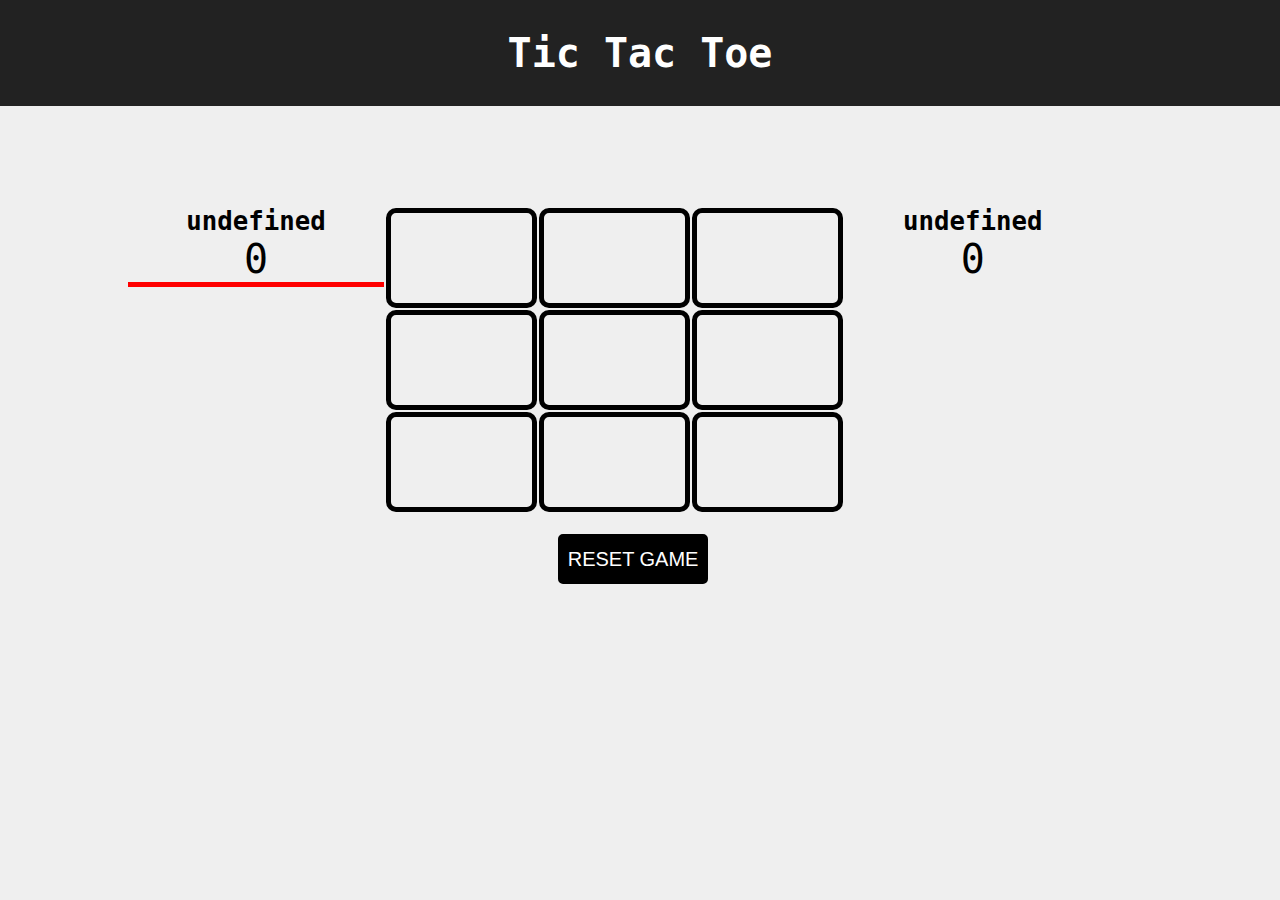
<file: index.html>
<!DOCTYPE html>
<html lang="en">
<head>
    <meta charset="UTF-8">
    <meta name="viewport" content="width=device-width, initial-scale=1.0">
    <link rel="stylesheet" href="css/tictactoe.css">

    <title>Tic-tac-toe</title>
    <link rel="shortcut icon" href="./media/Tic_tac_toe.png" type="image/x-icon">
</head>
<body>
    <div class="game">
        <h1 class="game-title">Tic Tac Toe</h1>
        <div class="container">
        <div class="player " id ="name1" contenteditable="false">
            <h3 id="xname"> </h3> 
        <div style="font-size:30pt;" id="player1" class="selected" contenteditable="false" >
        0
        </div>
        </div>
        
        <table id="game" class="tictactoe" style="float:left;width:45%;" contenteditable="false">
        </table>
        <audio src="./media/winning.mp3" id="wining"></audio>
        <div class="player" id="name2">
            <h3 id="oname"></h3> 
        <div id="player2" style="font-size:30pt;" contenteditable="false">0</div>
        </div>
        
        
        <div class="clear">
            
        </div>
        
        
            
                 
                <button id="but" onclick="myfunc_2()"> 
                    RESET GAME
                </button> 
                </div>

            
           
      
        
       
    <script src="javascript/tictactoe.js" async defer></script>
</body>
</html>
</file>
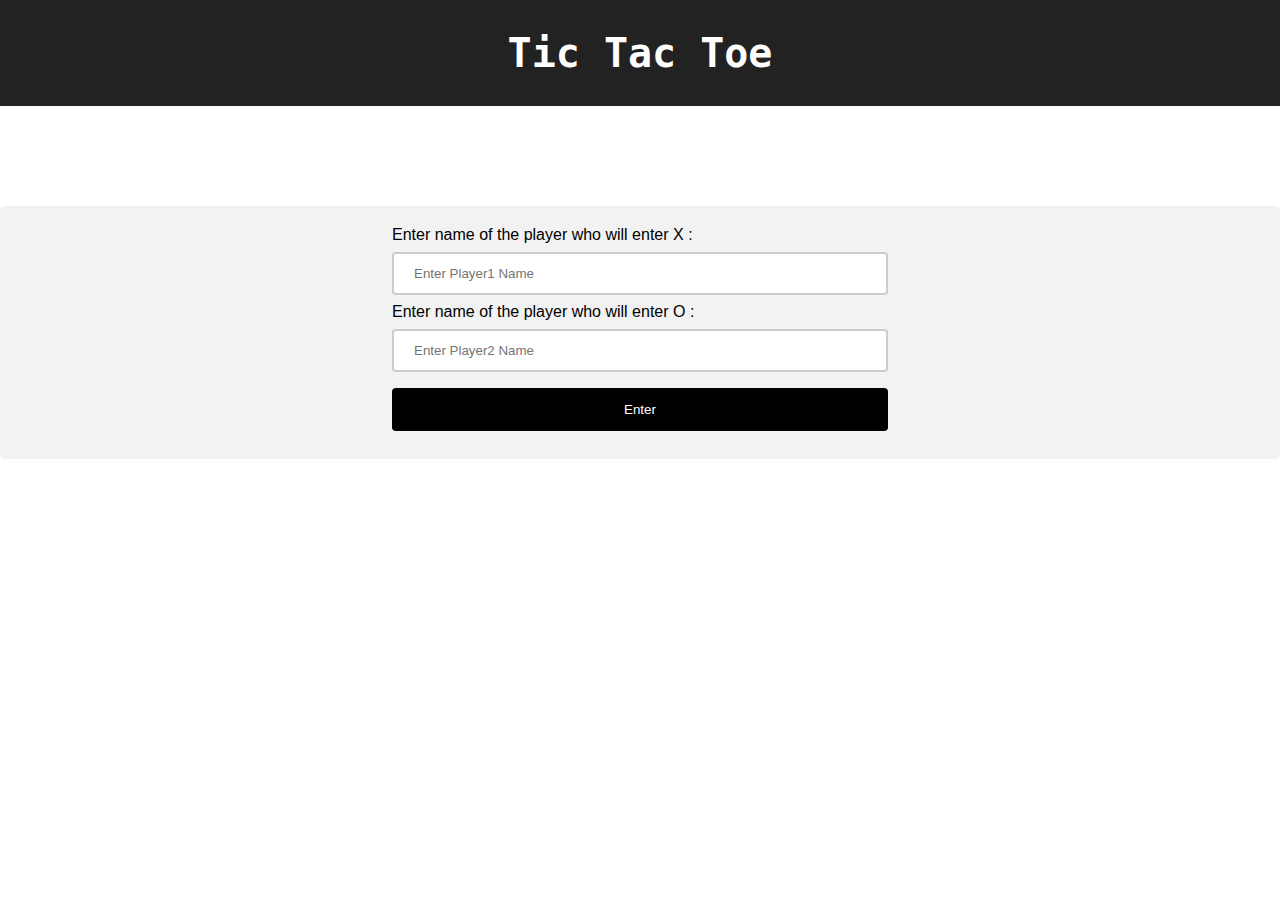
<file: home.html>
<!DOCTYPE html>
<html lang="en">
<head>
    <meta charset="UTF-8">
    <meta name="viewport" content="width=device-width, initial-scale=1.0">
    <title>Tic Tac Toe</title>
    <link rel="shortcut icon" href="./media/Tic_tac_toe.png" type="image/x-icon">
    <link rel="stylesheet" href="./home.css">
</head>
<body>

    


<h1 class="game-title" contenteditable="true">Tic Tac Toe</h1>
    <div>

        <form action="index.html" class="formcontainer" method="get">
          <label for="xname" > Enter name of the player who will enter X :</label>
          <input type="text" required id="xname" name="xname" placeholder="Enter Player1 Name ">
      
          <label for="oname"> Enter name of the player who will enter O :</label>
          <input type="text" required id="oname" name="oname" placeholder="Enter Player2 Name">
      
          <input type="submit" value="Enter">
        </form>


    </div>
    
    
    
</body>
</html>
</file>
<file: css/tictactoe.css>
*{
    margin:0px;
    padding:0px;
}

.game td
{
    width:100px;
    height:100px;
    border: solid 5px black;
    text-align:center;
    font-size:40pt;
    border-radius:10px;
    box-sizing:border-box;
}

.game td:hover
{
    background-color: #fff;
    cursor:pointer;
}

.game
{
    background:#efefef;
    height: 100vh;

}

.game .game-title
{
    background:#222;
    color:#fff;
    padding: 30px;
    text-align:center;
    font-size:40px;
    margin-bottom: 100px;
    font-family: monospace;
}
.container{
    width: 80%;
    margin: auto;
}

.game .player
{
    float:left;
    text-align:center;
    width: 25%;
    font-family: monospace;
    font-size: 22px;
}

.game .player .selected
{
    border-bottom:solid 5px red;
    
   
}



.tictactoe-board
{
    text-align:center;
    margin:0 auto;
    width:50%;
    padding-top:20px;
}

.tictactoe-board table
{
    float:left;
    width: 50%;
}

.tictactoe-board-score1
{
    float:left;
    width:20%;
}

.tictactoe-board-score2
{
    float:left;
    width:20%;
}

.clear
{
    clear:both;
}

#but { 
    box-sizing: border-box; 
    width: 150px; 
    height: 50px; 
    border: 2px solid black; 
    margin: 20px auto; 
    border-radius: 4px; 
    font-family: Verdana, 
        Geneva, Tahoma, sans-serif; 
    outline-style: none;
    background-color: black; 
    color: white; 
    font-size: 20px; 
    cursor: pointer;
    position: relative;
    top:60%;
    left:42%;
    border-radius: 5px;
    
}

#but:hover{
    background-color: #222;
}
</file>
<file: home.css>
*{
    margin:0px;
    padding:0px;
}

input[type=text]{
    width: 100%;
    padding: 12px 20px;
    margin: 8px 0;
    display: inline-block;
    border: 2px solid #ccc;
    border-radius: 4px;
    box-sizing: border-box;
  }
  
  input[type=submit] {
    width: 100%;
    background-color: black;
    color: white;
    padding: 14px 20px;
    margin: 8px 0;
    border: none;
    border-radius: 4px;
    cursor: pointer;
  }
  
  input[type=submit]:hover {
    background-color: #45a049;
  }
  
  div {
    border-radius: 5px;
    background-color: #f2f2f2;
    padding: 20px;
  }

  .formcontainer{
    width: 40%;
    margin: auto;
    font-family: 'Segoe UI', Tahoma, Geneva, Verdana, sans-serif;
    font-style: bold;
  
    
  }

.game-title
{
    background:#222;
    color:#fff;
    padding: 30px;
    text-align:center;
    font-size:40px;
    margin-bottom: 100px;
    font-family: monospace;
}
</file>
